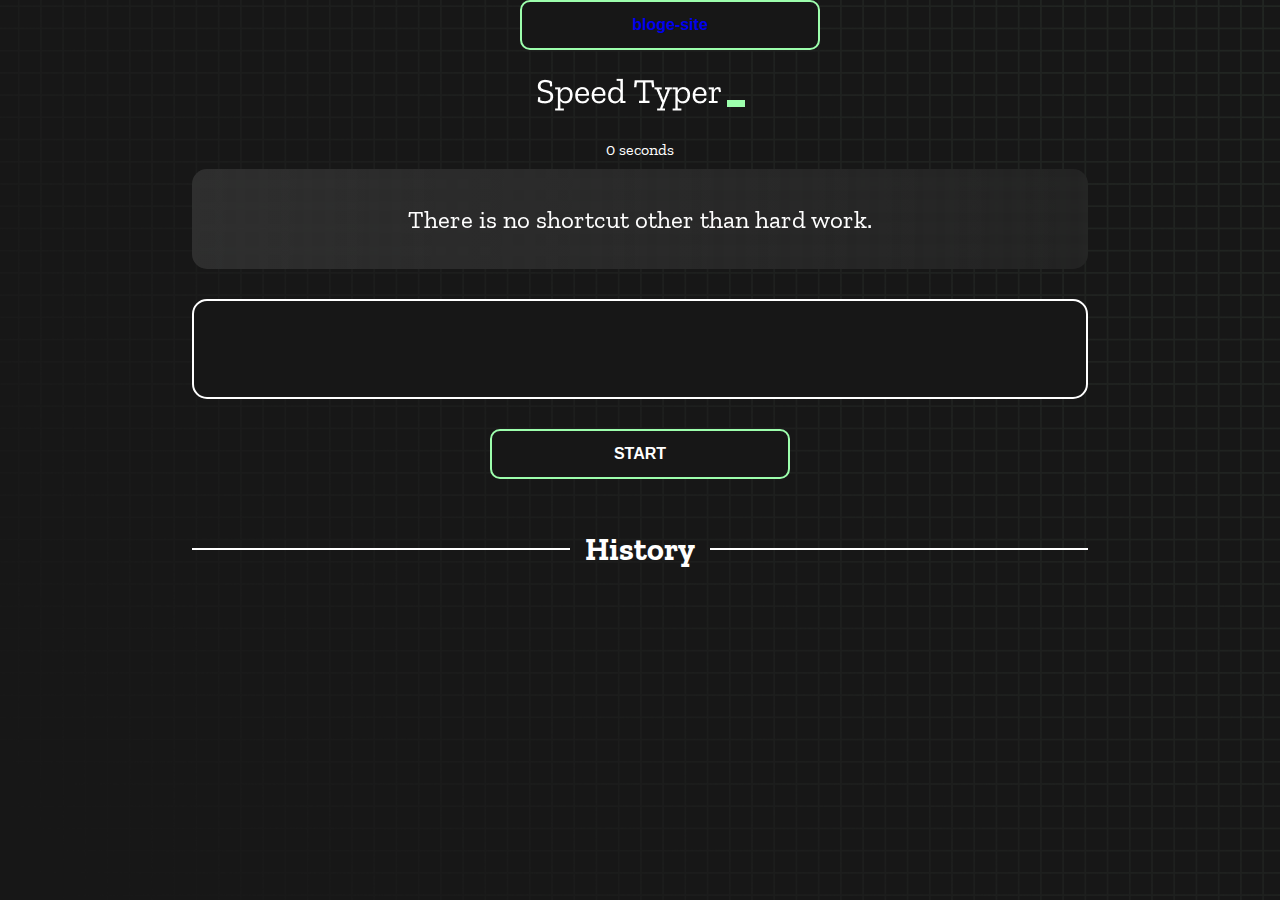
<file: index.html>
<!DOCTYPE html>
<html lang="en">
  <head>
    <meta charset="UTF-8" />
    <meta http-equiv="X-UA-Compatible" content="IE=edge" />
    <meta name="viewport" content="width=device-width, initial-scale=1.0" />
    <title>Typeing master</title>
    <link rel="stylesheet" href="styles.css" />
    <link rel="preconnect" href="https://fonts.googleapis.com" />
    <link rel="preconnect" href="https://fonts.gstatic.com" crossorigin />
    <link
      href="https://fonts.googleapis.com/css2?family=Zilla+Slab:wght@300;400;500&display=swap"
      rel="stylesheet"
    />
  </head>
  <body>
    <button class="center"><a href="bloge.html">bloge-site</a></button>
    <h1 class="title"><img src="./logo.png" /></h1>
     
    <div id="show-time">0 seconds</div>

    <div class="box-container">
      <div id="question"></div>

      <div id="display" class="inactive"></div>

      <div class="buttons">
       
        <button id="starts">START</button>
      </div>

      <div class="divider-container">
        <div class="line"></div>
        <h1 class="title2">History</h1>
        <div class="line"></div>
      </div>
      <div id="histories"></div>
    </div>

    <div id="countdown"></div>
    <div id="modal-background" class="hidden"></div>
    <div id="result" class="hidden"></div>
   
    <script src="./history.js"></script>
    <script src="./script.js"></script>
  </body>
</html>
</file>
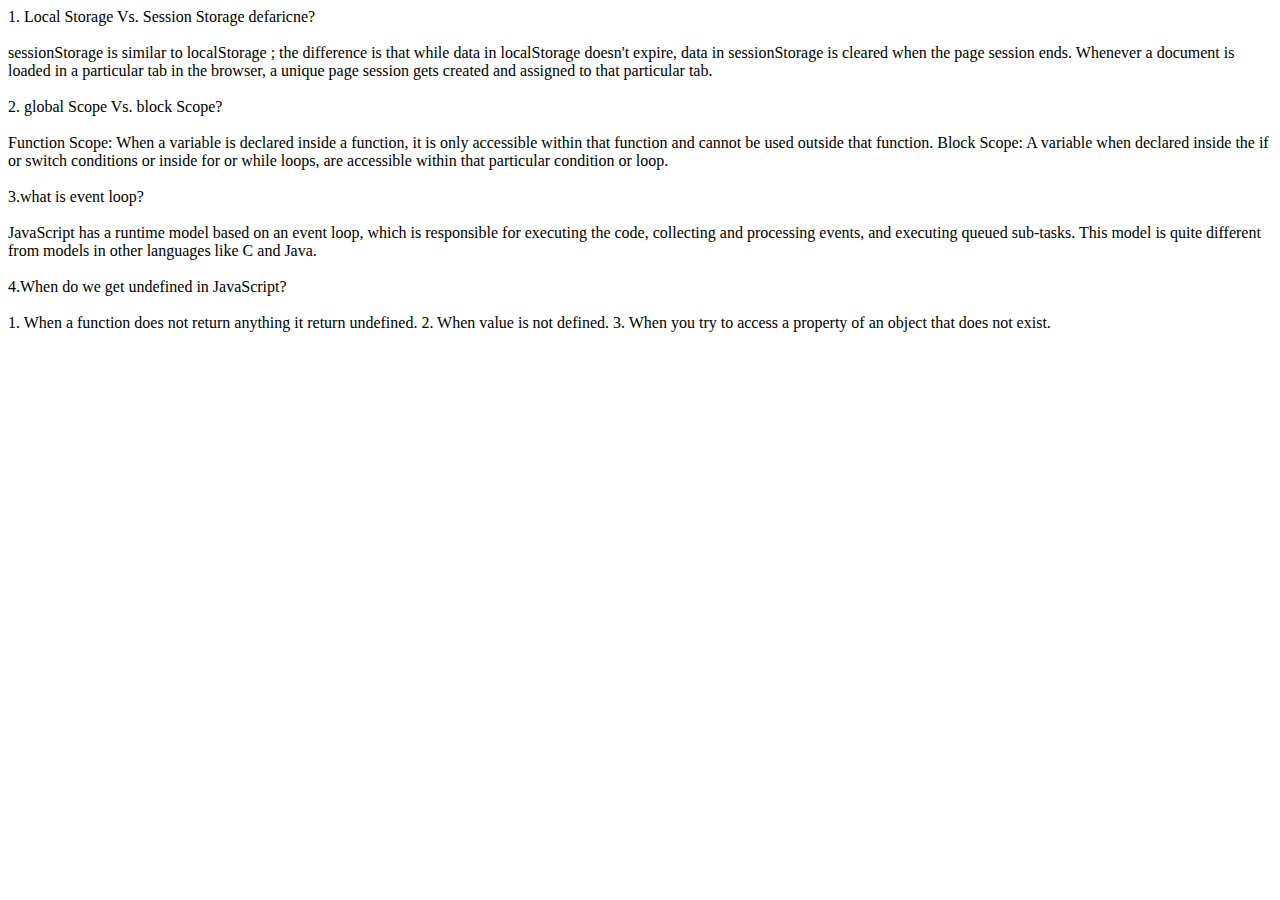
<file: bloge.html>
<!doctype html>
<html lang="en">
  <head>
    <meta charset="utf-8">
    <meta name="viewport" content="width=device-width, initial-scale=1">
    <title>bloge site</title>
    <link href="https://cdn.jsdelivr.net/npm/bootstrap@5.2.1/dist/css/bootstrap.min.css" rel="stylesheet" integrity="sha384-iYQeCzEYFbKjA/T2uDLTpkwGzCiq6soy8tYaI1GyVh/UjpbCx/TYkiZhlZB6+fzT" crossorigin="anonymous">
  </head>
  <body>
         <section>
              <div class="container mt-5 ">
                  <div class="col bg-success text-center text-white p-3 rounded-3">
                    1. Local Storage Vs. Session Storage defaricne?
                     <br>
                     <br>
                     sessionStorage is similar to localStorage ; the difference is that while data in localStorage doesn't expire, data in sessionStorage is cleared when the page session ends. Whenever a document is loaded in a particular tab in the browser, a unique page session gets created and assigned to that particular tab.
                  </div>
                    <br> 
                  <div class="col text-center text-orange text-bg-info p-3 rounded-3">
                     2. global Scope Vs. block Scope?
                     <br>
                     <br>
                     Function Scope: When a variable is declared inside a function, it is only accessible within that function and cannot be used outside that function. Block Scope: A variable when declared inside the if or switch conditions or inside for or while loops, are accessible within that particular condition or loop.
                  </div>
                   <br>
                  <div class="col text-center text-orange text-bg-warning p-3 rounded-3">
                       3.what is  event loop?
                       <br>
                       <br>
                       JavaScript has a runtime model based on an event loop, which is responsible for executing the code, collecting and processing events, and executing queued sub-tasks. This model is quite different from models in other languages like C and Java.

                  </div>
                    <br>
                  <div class="col text-center text-white text-bg-secondary p-3 rounded-3">
                      4.When do we get undefined in JavaScript?
                      <br>
                      <br>
                      1. When a function does not return anything it return undefined.
                      2. When value is not defined.
                      3. When you try to access a property of an object that does not exist.
                  </div>
              </div>
         </section>



    <script src="https://cdn.jsdelivr.net/npm/bootstrap@5.2.1/dist/js/bootstrap.bundle.min.js" integrity="sha384-u1OknCvxWvY5kfmNBILK2hRnQC3Pr17a+RTT6rIHI7NnikvbZlHgTPOOmMi466C8" crossorigin="anonymous"></script>
  </body>
</html>
</file>
<file: styles.css>
* {
  padding: 0;
  margin: 0;
  box-sizing: border-box;
}

body {
  background-image: url('./bg.png');
  background-size: cover;
  background-position: left top;
  font-family: 'Zilla Slab', serif;
}

.box-container {
  width: 70%;
  margin: 0 auto;
}

a {
  text-decoration: none;
}

header {
  display: flex;
  justify-content: center;
  align-items: center;
  position: relative;
}

#blog {
  position: absolute;
  color: #9dffad;
  right: 225px;
  font-size: 22px;
  font-weight: 500;
  cursor: pointer;
}

#question {
  height: 100px;
  overflow-y: auto;
  display: flex;
  align-items: center;
  justify-content: center;
  color: white;
  font-size: 25px;
  border-radius: 15px;
  background: rgb(255, 255, 255);
  background: linear-gradient(
    92.49deg,
    rgba(255, 255, 255, 0.1) 0.18%,
    rgba(255, 255, 255, 0.05) 99.85%
  );
  backdrop-filter: blur(5px);
  margin-bottom: 30px;
}

#display {
  height: 100px;
  display: flex;
  flex-wrap: wrap;
  align-items: center;
  padding-left: 5rem;
  color: white;
  font-size: 32px;
  background-color: #171717;
  border: 2px solid #9dffad;
  border-radius: 15px;
}

#countdown {
  position: fixed;
  height: 100vh;
  width: 100vw;
  background-color: rgba(0, 0, 0, 0.8);
  top: 0;
  left: 0;
  display: flex;
  align-items: center;
  justify-content: center;
  font-size: 3rem;
  color: white;
  display: none;
}
#result {
  position: fixed;
  top: 50%;
  left: 50%;
  transform: translate(-50%, -50%);
  height: 250px;
  width: 400px;
  background-color: #171717;
  border-radius: 15px;
  border: 2px solid #9dffad;
  color: white;
  text-align: center;
  padding: 2rem;
}

#show-time {
  text-align: center;
  color: white;
  margin: 10px 0;
}

.green {
  color: #9dffad;
}
.red {
  color: #eb6565;
}
.bold {
  font-weight: 700;
}
.inactive {
  border: 2px solid white !important;
}
.hidden {
  display: none;
}
.title {
  text-align: center;
  color: white;
  margin: 20px 0;
}

#middle {
  margin: 0 5px;
}

.divider-container {
  height: 80px;
  display: flex;
  justify-content: center;
  align-items: center;
  gap: 15px;
  margin: 0 auto;
}

.line {
  height: 2px;
  background: white;
  width: 100%;
}

.title2 {
  color: white;
  display: block;
}

.buttons {
  display: flex;
  justify-content: center;
  margin: 30px 0;
}
button {
  padding: 10px 20px;
  border: none;
  font-size: 16px;
  font-weight: bold;
  width: 300px;
  height: 50px;
  color: white;
  background-color: #171717;
  border-radius: 10px;
  border: 2px solid #9dffad;
  cursor: pointer;
}

#histories {
  display: grid;
  grid-template-columns: repeat(3, minmax(0, 1fr));
  gap: 15px;
}
.card {
  width: 100%;
  height: 100%;
  padding: 50px;
  text-align: center;
  padding: 20px;
  color: white;
  border-radius: 5px;
  background: rgb(255, 255, 255);
  background: linear-gradient(
    92.49deg,
    rgba(255, 255, 255, 0.1) 0.18%,
    rgba(255, 255, 255, 0.05) 99.85%
  );
  backdrop-filter: blur(5px);
  border: 1px solid #9dffad;
}

#modal-background {
  background: rgb(255, 255, 255);
  background: linear-gradient(
    92.49deg,
    rgba(255, 255, 255, 0.1) 0.18%,
    rgba(255, 255, 255, 0.05) 99.85%
  );
  backdrop-filter: blur(5px);
  height: 100vh;
  width: 100%;
  position: fixed;
  top: 0;
}

.center {
  margin-left: 520px;

}

@media only screen and (max-width: 700px) {
  .box-container {
    padding: 0 50px;
    width: 100%;
  }
  #histories {
    grid-template-columns: repeat(1, minmax(0, 1fr));
  }
  #blog {
    right: 20px;
  }
}
@media only screen and (min-width: 705px) and (max-width: 1250px) {
  #histories {
    grid-template-columns: repeat(2, minmax(0, 1fr));
  }
}
</file>
